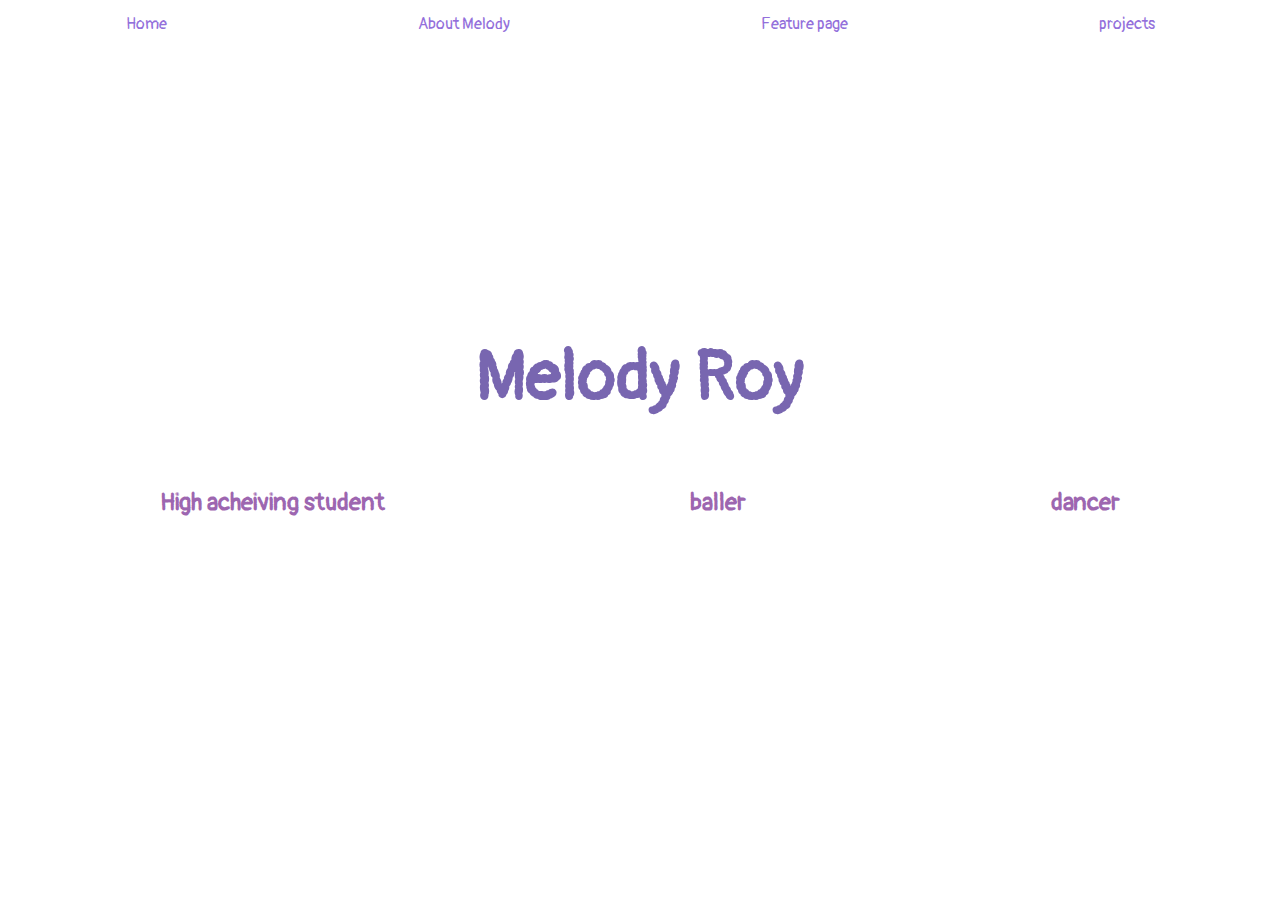
<file: index.html>
<!DOCTYPE html>
<html>
    
<head>
  <title>Melody Roy</title>
  <link rel="stylesheet" type="text/css" href= "style.css">
  <link href="https://fonts.googleapis.com/css?family=Pangolin" rel="stylesheet">

</head>
  <body>
    <div class="navbar">
      <a href="index.html">Home</a>
      <a href="aboutme.html">About Melody</a>
      <a href="feature.html">Feature page</a>
      <a href="project.html">projects</a>
      </div>
      <div id="about-content"></div>
    <div id= "banner">
      <h1>Melody Roy</h1>
    </div>
<div id="heading">
  <h2>High acheiving student</h2>
  <h2>baller</h2>
     <h2>dancer</h2> 
     </div>
  </body>
</html>
</file>
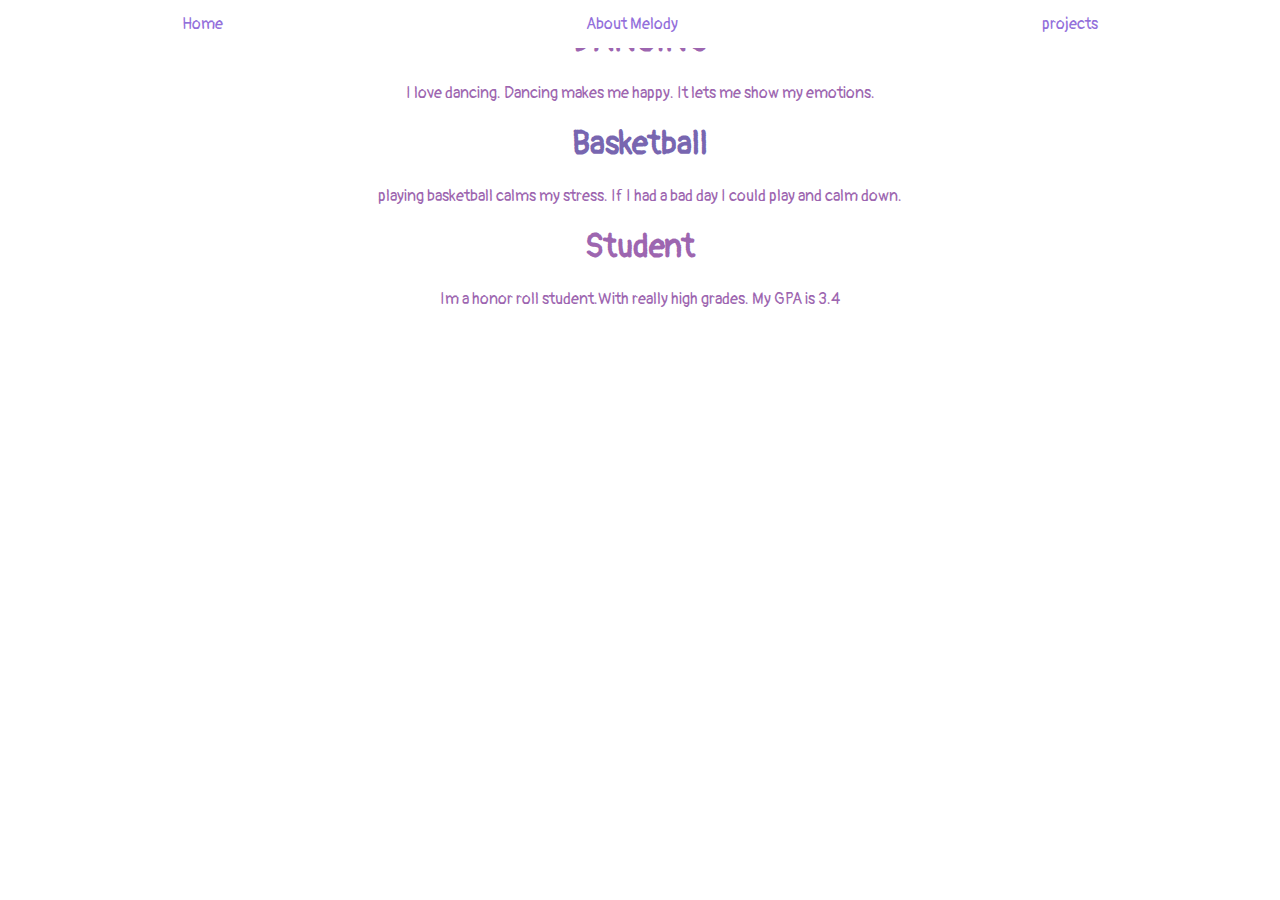
<file: feature.html>
<!DOCTYPE html>
<html>
    
<head>
  <title>Melody Roy</title>
  <link rel="stylesheet" type="text/css" href= "style.css">
  <link href="https://fonts.googleapis.com/css?family=Pangolin" rel="stylesheet">
</head>
  <body>
    <div class="navbar">
      <a href="index.html">Home</a>
      <a href="aboutme.html">About Melody</a>
    <a href="project">projects</a>
    </div>
    <h1 class= "heading2">DANCING</h1>
    <p>I love dancing. Dancing makes me happy. It lets me show my emotions. </p>
    
    
    <h1 class="heading3">Basketball</h1>
    <p>playing basketball calms my stress. If I had a bad day I could play and calm down. </p>
    
    <h1 class="heading2">Student</h1>
    <p>Im a honor roll student.With really high grades. My GPA is 3.4</p>
</file>
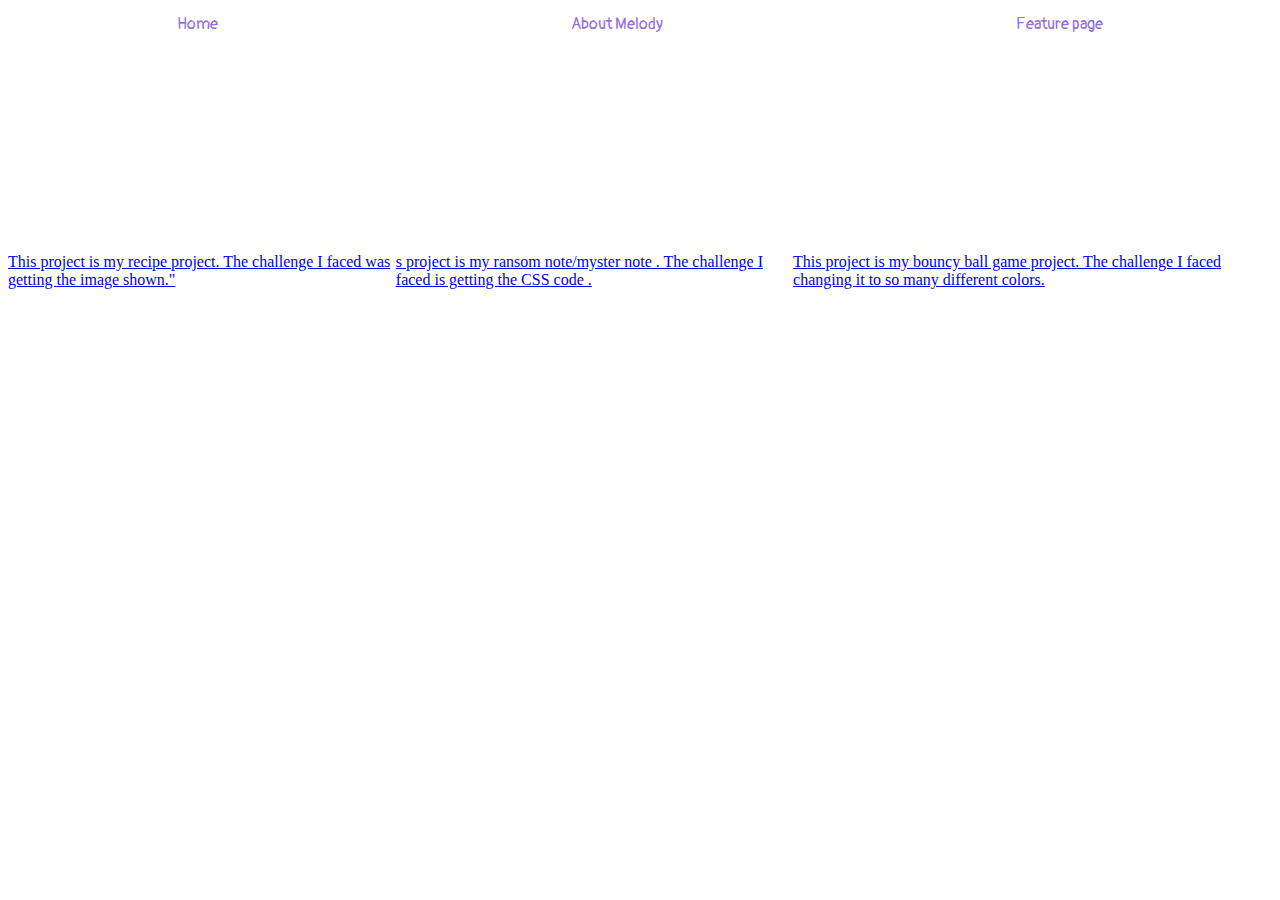
<file: project.html>
<!DOCTYPE html>
<html>
    
<head>
  <title>Melody Roy</title>
  <link rel="stylesheet" type="text/css" href= "style.css">
  <link href="https://fonts.googleapis.com/css?family=Pangolin" rel="stylesheet">

</head>
  <body>
    <div class="navbar">
      <a href="index.html">Home</a>
      <a href="aboutme.html">About Melody</a>
      <a href="feature.html">Feature page</a>
    </div>
    <div class="project-container">
      <span><a href="https://trinket.io/html/99ee6cdaaf" target ="blank">This project is my recipe project. The challenge I faced was getting the image shown."</a></span>
      <span> <a href="https://trinket.io/html/d2aeb6e1ed" target="blank">s project is my ransom note/myster note . The challenge I faced is getting the CSS code .</a></span>
      <span><a href="https://scratch.mit.edu/projects/183464063/#player" target="blank">This project is my bouncy ball game project. The challenge I faced changing it to so many different colors.</a></span>
    </div>
    
</body>
</html>
</file>
<file: style.css>
html{
  height:100%;
  background-image:
  url('https://thumbs.dreamstime.com/b/vintage-tulle-pink-chiffon-dress-diamond-tiara-wooden-white-table-wedding-girl-s-party-concept-96730418.jpg');
  background-size:cover;
}

#banner{
font-family: 'Pangolin', cursive;
padding-top:22%;
font-size:35px;
display:flex;
justify-content:center;
color:#7866b0 ;
}
#heading{
  height:100%;
  font-family:'Pangolin';
  display:flex;
  justify-content:space-around;
  color:#9d66b0;
}
.navbar{
  display:flex;
  justify-content:space-around;
  background-color:white; 
  position:fixed;
  top:0;
  left:0;
  width:100%;
}
.navbar a{
    float:left
    display:block;
    text-align:center;
    padding:14px 16px;
    text-decoration:none;
    color:#9370DB;
    font-family:'Pangolin';
  }
  
.navbar a:hover {
 color: white;
 background: #9370DB;
}
  
img{
  width:200px;
  length:300px;
}

.project-container{
  margin-top:20%;
  display:flex;
  width:100%;
  height:100%;
  justify-content:center;
color:#7866b0 ;
}
p{
 height:100%;
  font-family:'Pangolin';
  display:flex;
  justify-content:space-around;
  color:#9d66b0;
}
.heading2{
 height:100%;
  font-family:'Pangolin';
  display:flex;
  justify-content:space-around;
  color:#9d66b0;
}

.heading3{
height:100%;
  font-family:'Pangolin';
  display:flex;
  justify-content:space-around;
  color:#7866b0;
}
</file>
